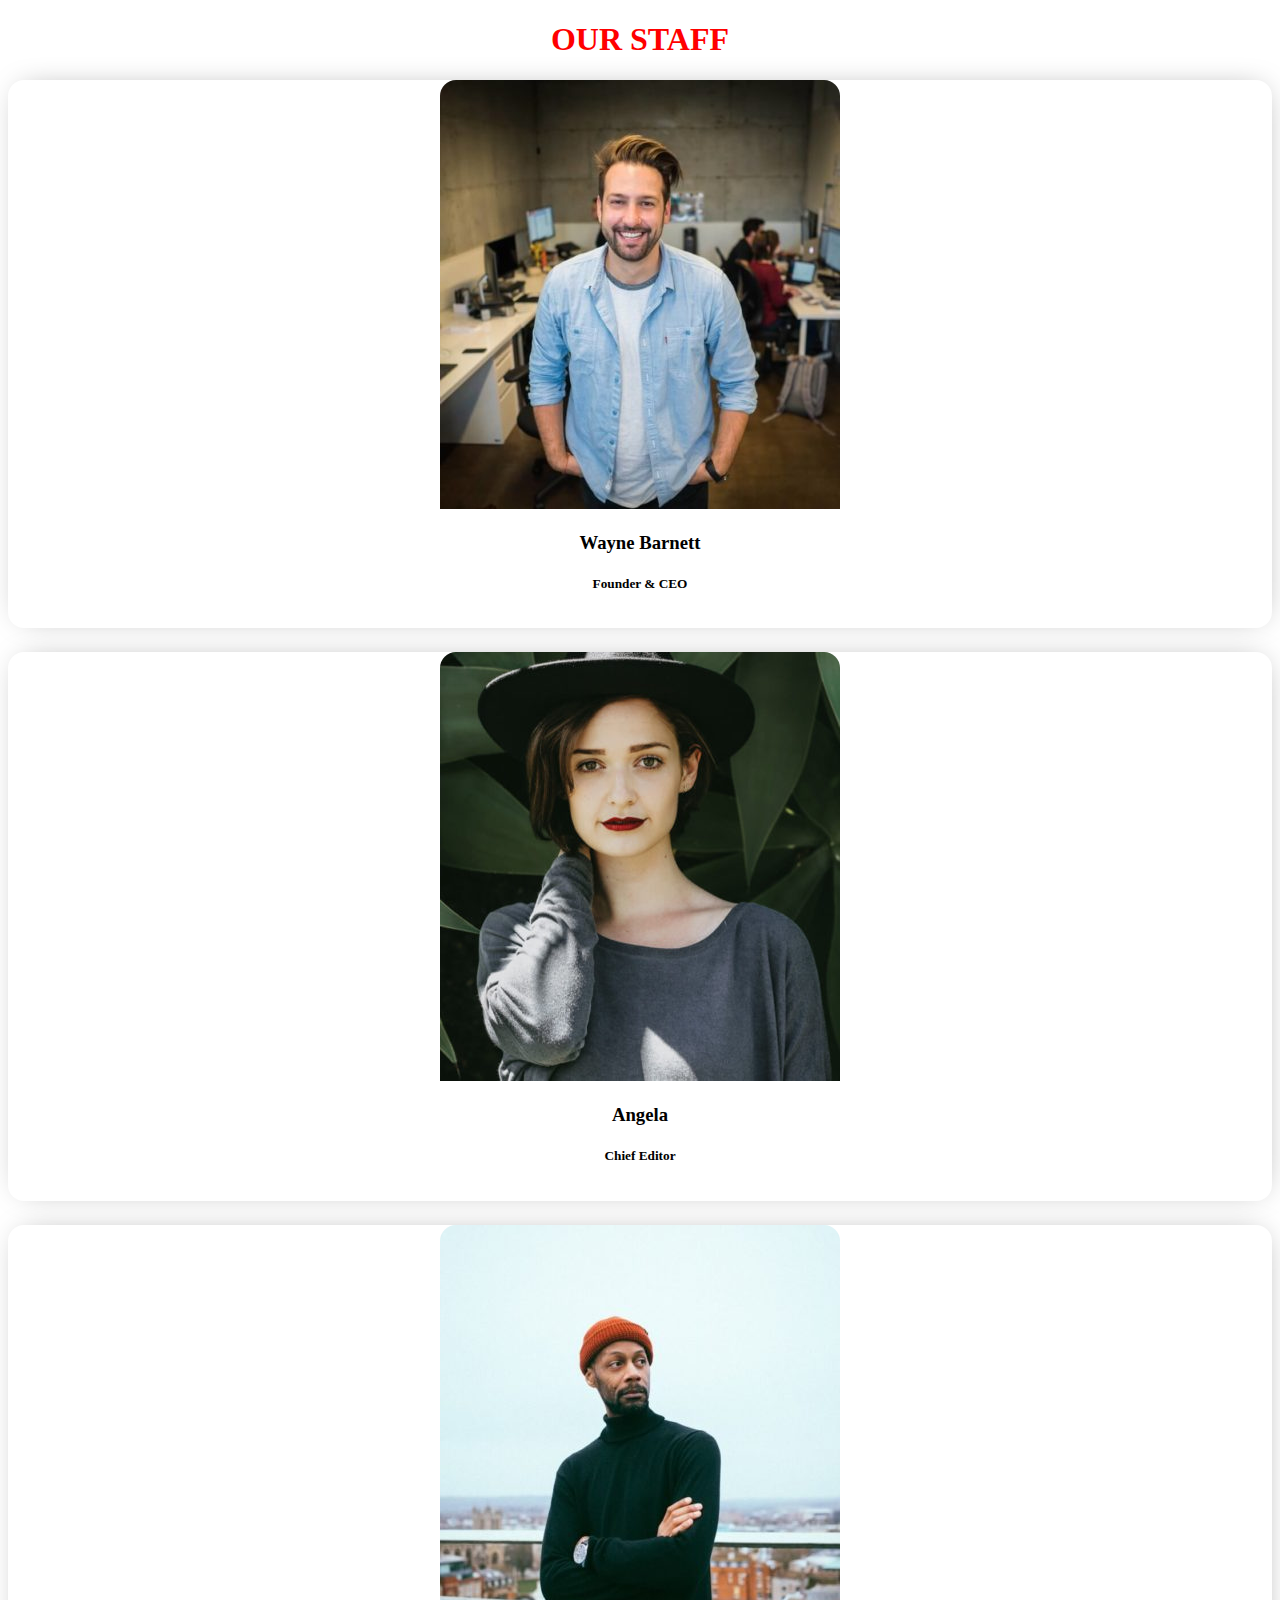
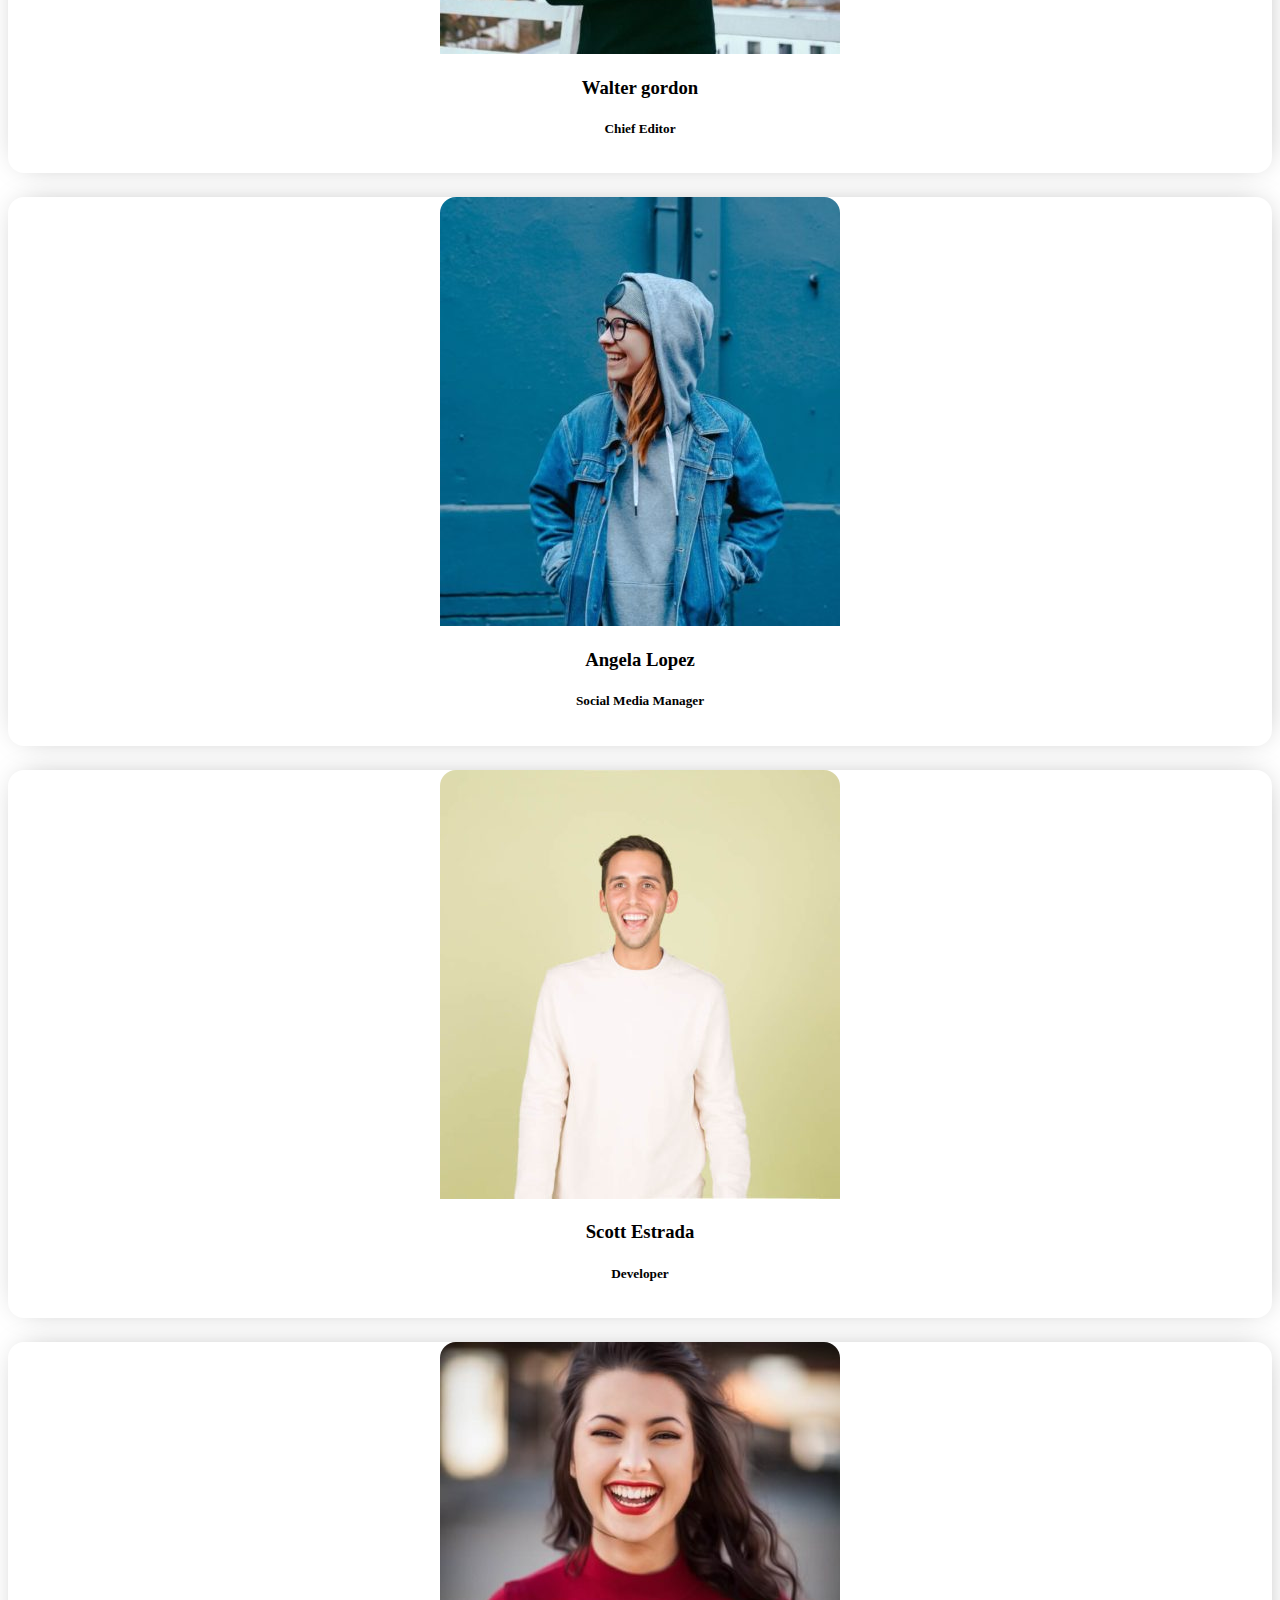
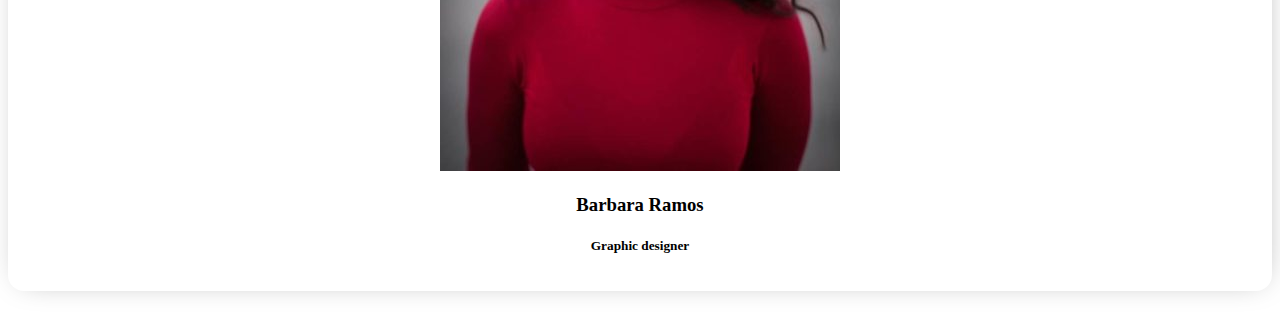
<file: bonus/index.html>
<!doctype html> 
<html lang='it'> 
    <head>
        <meta charset='utf-8'> 
        <meta name='viewport' content='width=device-width, initial-scale=1'>
        <meta name='author' content='Diego Cavenati'>
        <title>JS our team</title>
        <!-- Font -->

        <!-- Font awesome -->
        <link rel='stylesheet' href='https://cdnjs.cloudflare.com/ajax/libs/font-awesome/6.2.0/css/all.min.css'>
        <!-- Bootstrap CSS -->
        <link href='https://cdn.jsdelivr.net/npm/bootstrap@5.2.1/dist/css/bootstrap.min.css' rel='stylesheet' integrity='sha384-iYQeCzEYFbKjA/T2uDLTpkwGzCiq6soy8tYaI1GyVh/UjpbCx/TYkiZhlZB6+fzT' crossorigin='anonymous'>
        <!-- Personal CSS -->
        <link rel='stylesheet' href='./assets/css/style.css'>
    </head>
    <body>


        <div class="container">
            <h1>Our staff</h1>
            <div class="row">

            </div>
        </div>


        <!-- Personal script -->
        <script src='./assets/js/main.js'></script>
        <!-- Bootstrap script -->
        <script src='https://cdn.jsdelivr.net/npm/@popperjs/core@2.11.6/dist/umd/popper.min.js' integrity='sha384-oBqDVmMz9ATKxIep9tiCxS/Z9fNfEXiDAYTujMAeBAsjFuCZSmKbSSUnQlmh/jp3' crossorigin='anonymous'></script>
        <script src='https://cdn.jsdelivr.net/npm/bootstrap@5.2.1/dist/js/bootstrap.bundle.min.js' integrity='sha384-u1OknCvxWvY5kfmNBILK2hRnQC3Pr17a+RTT6rIHI7NnikvbZlHgTPOOmMi466C8' crossorigin='anonymous'></script>
    </body>
</html>
</file>
<file: bonus/assets/css/style.css>
body {
    
}

.card {
    text-align: center;
    gap: 0.3rem;
    margin-bottom: 1.5rem;
    border: 0;
    border-radius: 1rem;
    -webkit-box-shadow: 2px -1px 31px -12px #000000;
    -moz-box-shadow: 2px -1px 31px -12px #000000;
    -o-box-shadow: 2px -1px 31px -12px #000000;
    box-shadow: 2px -1px 31px -12px #00000066;
    padding-bottom: 0.9rem;
}

h1 {
    text-align: center;
    text-transform: uppercase;
    color: red;
}

img {
    border-radius: 1rem 1rem 0 0;
}
</file>
